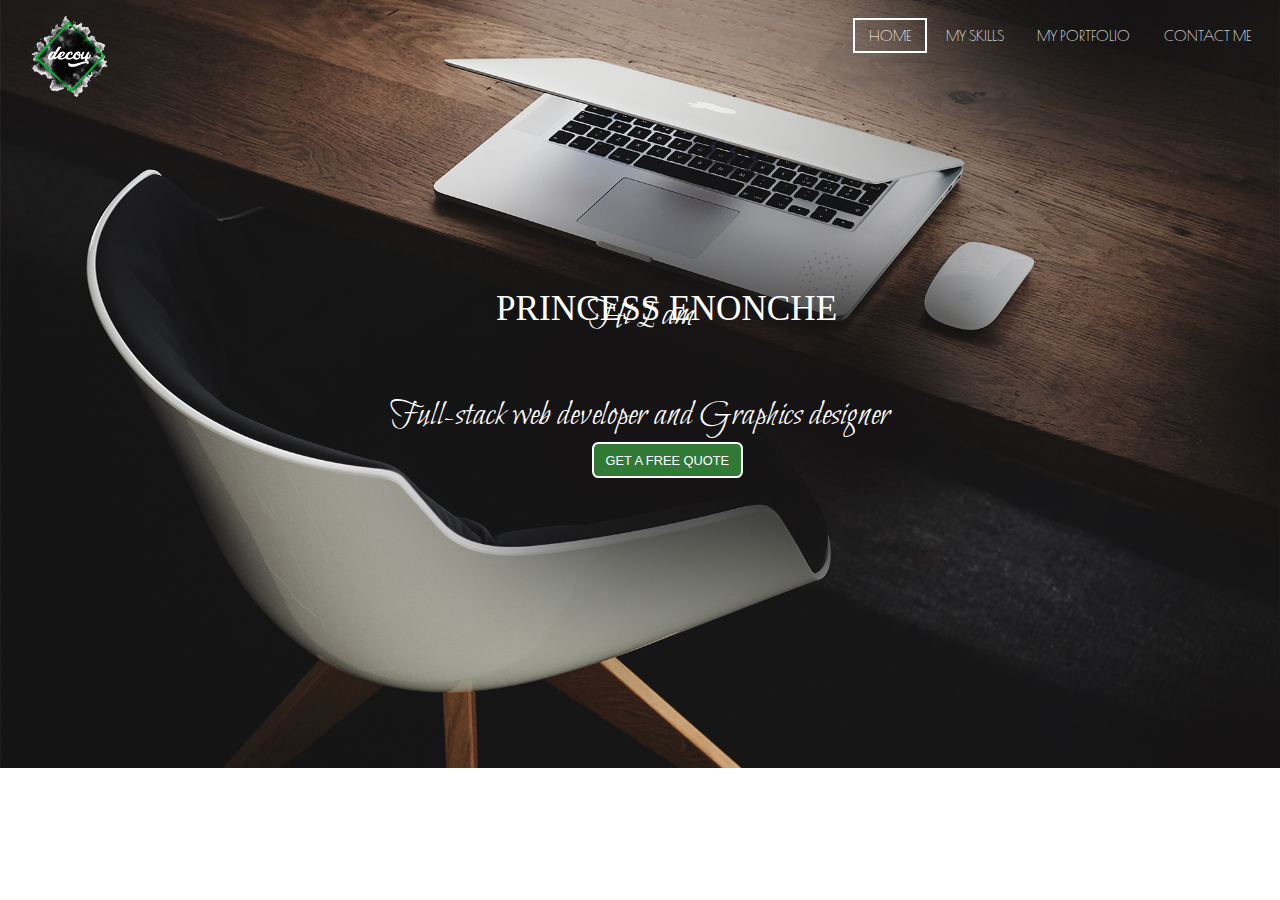
<file: index.html>
<!DOCTYPE html>
<html lang="en">
<head>
    <title>Princess portfolio</title>
    <script src="assets portfolio/js/jquery-3.5.0.min.js"></script>
    <link href="https://fonts.googleapis.com/css?family=Poiret+One" rel="stylesheet">
    <link href="https://fonts.googleapis.com/css?family=Bilbo+Swash+Caps" rel="stylesheet">
    <link rel="stylesheet" href="assets portfolio/portcss/bootstrap.min.css">
    <link href="assets portfolio/portcss/portfolio.css" rel="stylesheet">
    <link rel="stylesheet" href="https://stackpath.bootstrapcdn.com/font-awesome/4.7.0/css/font-awesome.min.css">
    
</head>
<body>
    <header>
        <div class="container">
            <div class="logo">
                <img src="assets portfolio/images/dec png.png">
            </div>
            <!-- <div class="menu icon">
                <i class="fa far-bars fa-2x"></i>
            </div> -->
            <ul class="navi">
                <li class="activate"><a href="">HOME</a></li>
                <li><a href="skills.html">MY SKILLS</a></li>
                <li><a href="">MY PORTFOLIO</a></li>
                <li><a href="contactme.html">CONTACT ME</a></li>
            </ul>
        </div>

    </header>
         </div>
    <div class="h-one">
        <h1> Princess Enonche</h1>
            <div class="button">
                <a href="" class="btn btn-one">GET A FREE QUOTE</a>

            </div>
    </div>
    <div class="wrap">
        <h3> Hi I am </h3>
            <h5> Full-stack web developer and Graphics designer</h5>
    </div>
</body>
</html>
</file>
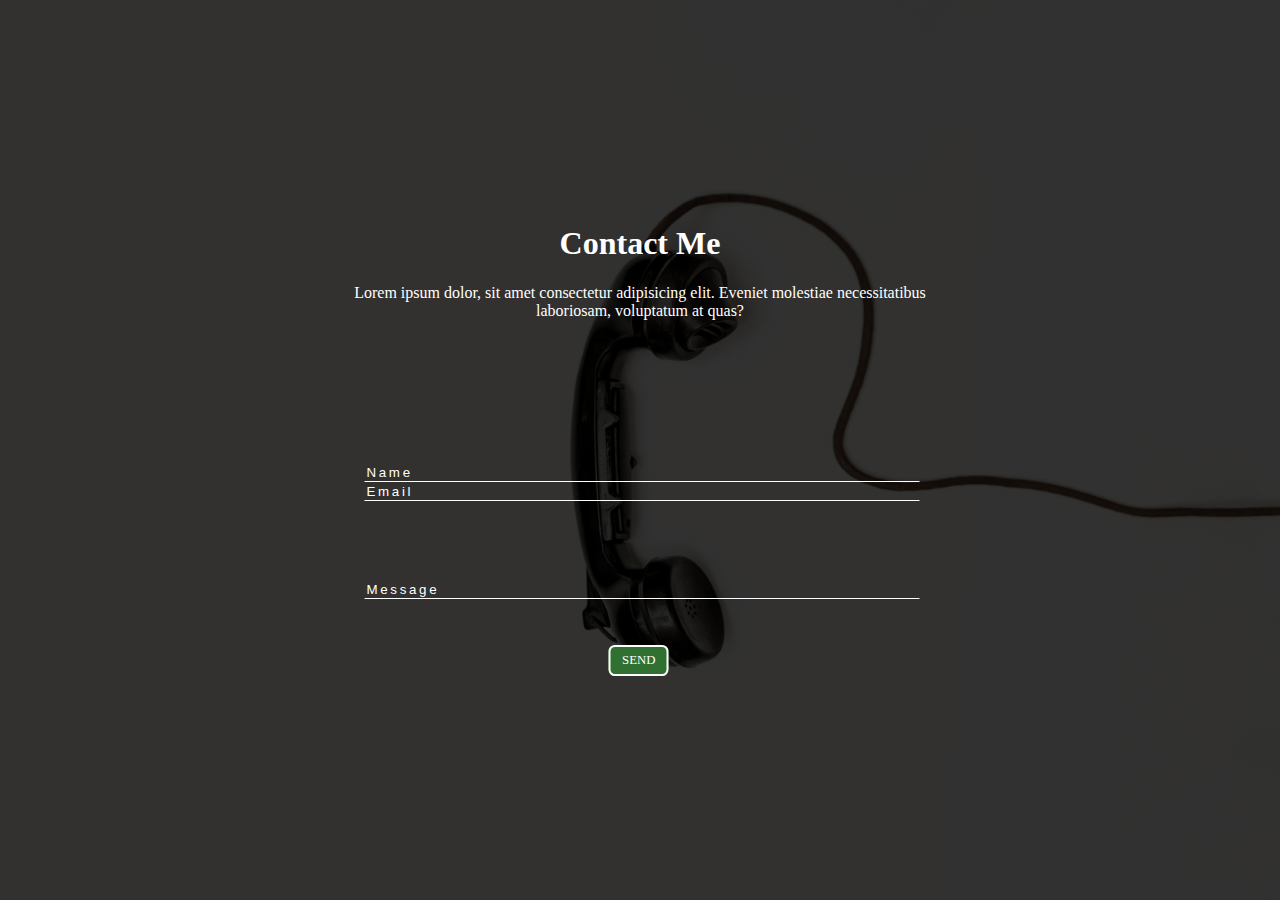
<file: contactme.html>
<!DOCTYPE html>
<html lang="en">
<head>
    <link href="assets portfolio/portcss/contactme.css" rel="stylesheet">
    <title>contact me</title>
</head>
<body>
    <div class="container">
        <h1>Contact Me</h1>
        <p>Lorem ipsum dolor, sit amet consectetur adipisicing elit. Eveniet molestiae necessitatibus
             laboriosam, voluptatum at quas?
        </p>
    </div>
    <div class="form">
        <form>
            <input type="text" placeholder="Name"/>
            <input type="email" placeholder="Email"/>
            <input type="text" id="msg" placeholder="Message"/>
            <div class="button">
                <a href="" class="btn btn-one">SEND</a>
            </div>
        </form>
    </div>
</body>
</html>
</file>
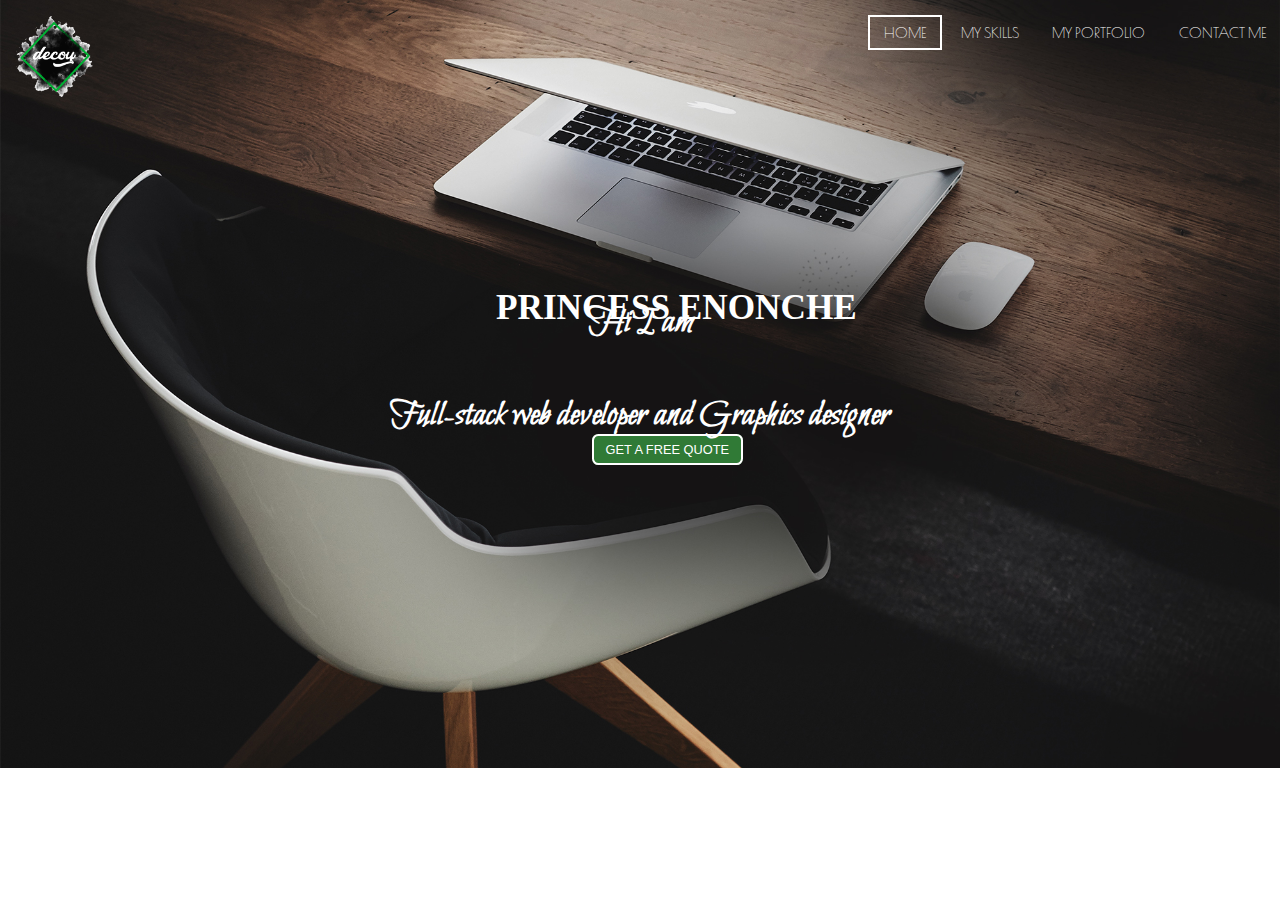
<file: indexport.html>
<!DOCTYPE html>
<html lang="en">
<head>
    <title>Princess portfolio</title>
    <link href="assets portfolio/portcss/portfolio.css" rel="stylesheet">
    <link href="https://fonts.googleapis.com/css?family=Poiret+One" rel="stylesheet">
    <link href="https://fonts.googleapis.com/css?family=Bilbo+Swash+Caps" rel="stylesheet">
    
</head>
<body>
    <header>
        <div class="container">
            <div class="logo">
                <img src="assets portfolio/images/dec png.png">
            </div>
            <ul class="navi">
                <li class="activate"><a href="">HOME</a></li>
                <li><a href="skills.html">MY SKILLS</a></li>
                <li><a href="">MY PORTFOLIO</a></li>
                <li><a href="contactme.html">CONTACT ME</a></li>
            </ul>
        </div>

    </header>
         </div>
    <div class="h-one">
        <h1> Princess Enonche</h1>
            <div class="button">
                <a href="" class="btn btn-one">GET A FREE QUOTE</a>

            </div>
    </div>
    <div class="wrap">
        <h3> Hi I am </h3>
            <h5> Full-stack web developer and Graphics designer</h5>
    </div>
</body>
</html>
</file>
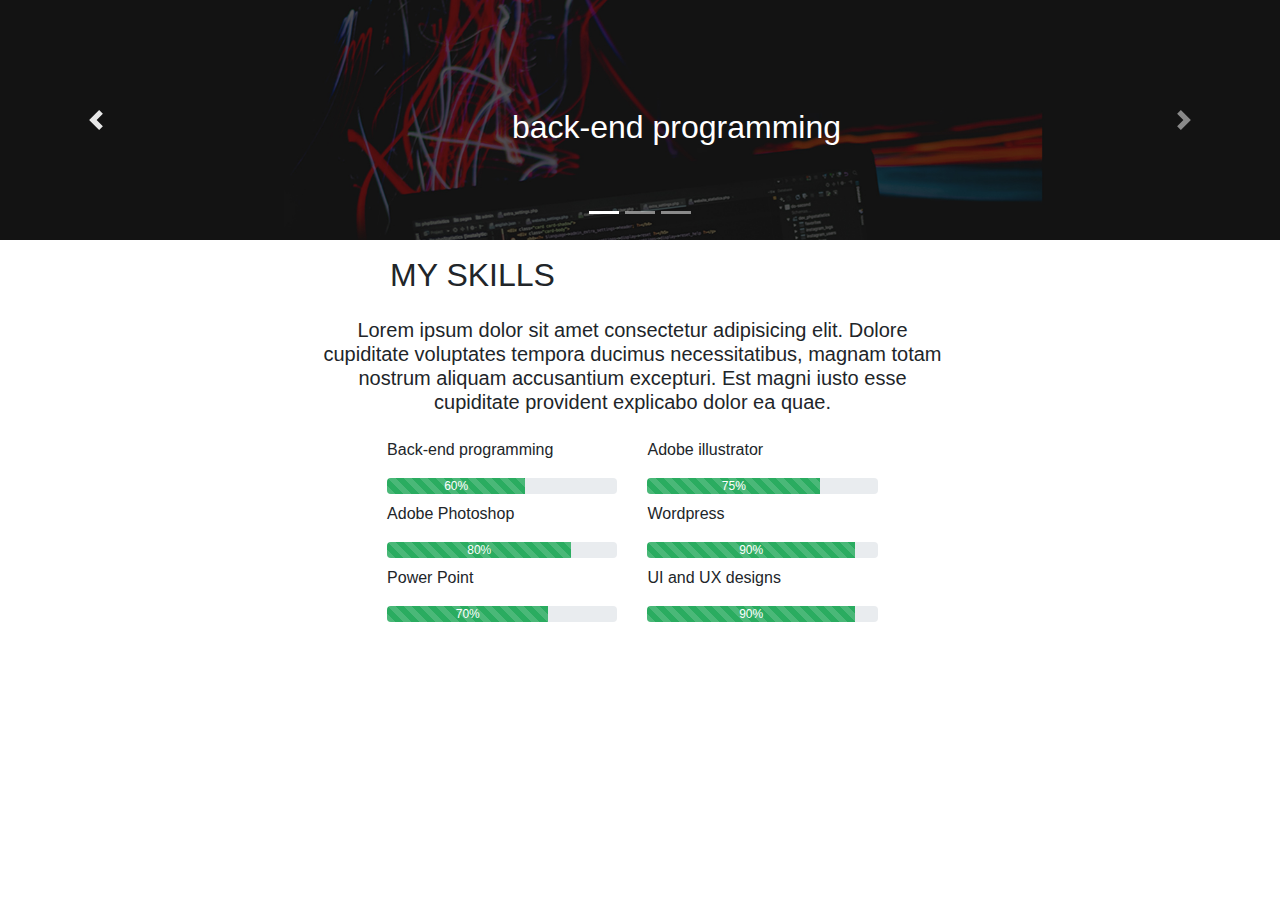
<file: skills.html>
<!DOCTYPE html>
<html lang="en">
<head>
    <title>aboutme</title>
    <link rel="stylesheet" href="assets portfolio/portcss/skills.css">
    <link rel="stylesheet" href="https://stackpath.bootstrapcdn.com/bootstrap/4.3.1/css/bootstrap.min.css">
    <script src="https://code.jquery.com/jquery-3.3.1.slim.min.js"></script>
    <script src="https://cdnjs.cloudflare.com/ajax/libs/popper.js/1.14.7/umd/popper.min.js" ></script>
    <script src="https://stackpath.bootstrapcdn.com/bootstrap/4.3.1/js/bootstrap.min.js"></script>
    <link rel="stylesheet" href="https://stackpath.bootstrapcdn.com/font-awesome/4.7.0/css/font-awesome.min.css">
</head>
<body>
  <!-- CAROUSEL and slider -->
       <div id="slider">
        <div id="headslider" class="carousel slide" data-ride="carousel">
                <ol class="carousel-indicators">
                  <li data-target="headslider" data-slide-to="0" class="active"></li>
                  <li data-target="headslider" data-slide-to="1"></li>
                  <li data-target="headslider" data-slide-to="2"></li>
                </ol>
                <!-- picture 1 -->
            <div class="carousel-inner">
                <div class="carousel-item active">
                <img src="assets portfolio/images/backend.jpg" class="d-block img-fluid" alt="full stack">
                    <div class="carosel-caption">
                        <h5> back-end programming</h5>
                    </div>
                </div>
                <!-- picture2 -->
                <div class="carousel-item">
                    <img src="assets portfolio/images/ui ux.jpg" class="img-fluid" alt="good">
                        <div class="carosel-caption">
                            <h5> UI and UX designing</h5>
                        </div>
                </div>
                <!-- picture 3 -->
                <div class="carousel-item">
                        <img src="assets portfolio/images/graphic.jpg" class="img-fluid" alt="Graphics">
                        <div class="carosel-caption">
                                <h5> Graphics designs</h5>
                        </div>
                      </div>
                <a class="carousel-control-prev" href="headslider" role="button" data-slide="prev">
                  <span class="carousel-control-prev-icon" aria-hidden="true"></span>
                  <span class="sr-only">Previous</span>
                </a>
                <a class="carousel-control-next" href="headslider" role="button" data-slide="next">
                  <span class="carousel-control-next-icon" aria-hidden="true"></span>
                  <span class="sr-only">Next</span>
                </a>
         </div>
    
    </div>
    <!-- about -->
    <section id="about">
    <div class="wrap">
    <div class="row">
    <div class="col-md-6">
    <h2 class="text-center pb-7">MY SKILLS</h2>
    
<section id="about">
    <h5 class="text-center pb-3">Lorem ipsum dolor sit amet consectetur adipisicing elit. Dolore
         cupiditate
         voluptates tempora ducimus necessitatibus, magnam totam nostrum aliquam
         accusantium excepturi. Est magni iusto esse cupiditate provident explicabo dolor ea quae.</h5>
    <div class="container">
        <div class="row">
            <div class="col-12 col-md-6 col-lg-5 offset-lg-1">
                <p>Back-end programming</p>
                <div class="progress mb-2">
                    <div class="progress-bar progress-bar-striped progress-bar-animated" role="progressbar"
                     aria-valuenow="25" aria-valuemin="0" aria-valuemax="100" style="width: 60%">60%
                    </div>
                    <!-- <p>Adobe Photoshop</p>    -->
                </div>
                <p>Adobe Photoshop</p>
                <div class="progress mb-2">
                    <div class="progress-bar progress-bar-striped progress-bar-animated" role="progressbar" 
                    aria-valuenow="25" aria-valuemin="0" aria-valuemax="100" style="width: 80%">80%</div>
                </div>
                <p>Power Point</p>
                <div class="progress mb-2">
                    <div class="progress-bar progress-bar-striped progress-bar-animated" role="progressbar"
                     aria-valuenow="25" aria-valuemin="0" aria-valuemax="100" style="width: 70%">70%</div>
                </div>
            </div>
            <div class="col-12 col-md-6 col-lg-5">
                    <p>Adobe illustrator</p>
                <div class="progress mb-2">
                    <div class="progress-bar progress-bar-striped progress-bar-animated" role="progressbar"
                     aria-valuenow="25" aria-valuemin="0" aria-valuemax="100" style="width: 75%">75%</div>
                </div>
                <p>Wordpress</p>
                <div class="progress mb-2">
                    <div class="progress-bar progress-bar-striped progress-bar-animated" role="progressbar" 
                    aria-valuenow="25" aria-valuemin="0" aria-valuemax="100" style="width: 90%">90%</div>
                </div>
                <p>UI and UX designs</p>
                <div class="progress">
                    <div class="progress-bar progress-bar-striped progress-bar-animated" role="progressbar" 
                    aria-valuenow="25" aria-valuemin="0" aria-valuemax="100" style="width: 90%">90%</div>
                </div>
            </div>
        </div>
    </div>
</section>
</section>
</body>
</html>
</file>
<file: assets portfolio/portcss/portfolio.css>
*
{
    margin: 0;
    padding: 0;
}
body{
    margin: 0;
    padding: 0;
    background-image: url("../images/2nd\ new.jpg");
    height: 100%;
    background-size: cover;
    position: center;
    background-repeat: no-repeat;
}
header{
    height:100% ;
    background-size: cover;
    background-position: center;
}
html{
    overflow-x: hidden;
}
.navi{
    float:right;
    list-style: none;
    margin-top: 1.5em;
}
.navi li{
    display: inline;
}
.navi li a{
    color: white;
    text-decoration: none;
    padding:0.5em 1em;
    font-family: 'Poiret One', cursive;
    font-size: 0.9em;
}
.navi li.activate a
{
    border: 0.2em solid white;
}
.navi li a:hover{
    border: 0.2em solid white;
    cursor: pointer;
}
.logo img {
    width: 5em;
    height: auto;
    margin-top: 1em;
    position: relative;
    left: 1em;
    float: left;
}
body{
    font-family: Arial, Helvetica, sans-serif;
}
.container{
    /* color: white; */
    max-width: 112em;
    margin:auto;
}
.h-one{
    position: absolute;
    width: 112em;
    margin-left:31em ;
    margin-top: 18em; 
}
h1{
    color: white;
    text-transform: uppercase;
    font-size: 2.2em;
    font-family: Cambria, Cochin, Georgia, Times, 'Times New Roman', serif

}
.button{
    margin-top: 7em;
    margin-left: 6em;
}
.btn {
    border: 0.2em solid white;
    padding: 0.5em 0.9em;
    color:white;
    text-decoration: none; 
    margin-right:0.2em;
    font-size: 0.8em;
    border-radius: 0.5em;
    text-align: center;
}
.btn-one{
    background-color: rgb(48, 122, 54);
}
.wrap{
    text-align: center;
    position: absolute;
    top: 20%;
    left: 50%;
    transform: translate(-50%, -50%);
}
h3{position: relative;
    top: 4.5em;
    color: white;
    font-family: 'Bilbo Swash Caps', cursive;
    font-size: 2.3em;
    

    
}
.wrap h5{
    position: relative;
    top: 5.8em;
    /* padding-top: 2em; */
    /* margin-left: 11.5em;  */
    color: white;
    font-size: 2.3em;
    font-family: 'Bilbo Swash Caps', cursive;
}
</file>
<file: assets portfolio/portcss/contactme.css>
body{
    margin:0;
    padding: 0;
    width: 100%;
}
body{
    width: 100%; 
    height:100vh; 
    background-image:url(../images/phone.jpg); 
    background-size: cover;
    position: center;
    background-repeat: no-repeat;
}
.container{
    text-align: center;
    position: absolute;
    top: 30%;
    left: 50%;
    transform: translate(-50%, -50%);
}
.container h1{
    color: white;
}
.container p{
    color: white;
}
.form{
    position: absolute;
    top: 60%;
    left: 50%;
    transform: translate(-50%, -50%);
    text-align: center;

}
input{
    width: 100%;
    margin: 0em, 10em;
    background: rgba(0,0,0,0);
    border:none;
    border-bottom: 0.1em solid white;
}
::-webkit-input-placeholder{
    color:white;
    font-size: 1em;
    letter-spacing: 0.2em;
}
#msg {
    margin-top: 6em;
}
.btn {
    border: 0.2em solid white;
    padding: 0.5em 0.9em;
    color:white;
    text-decoration: none; 
    margin-right:0.2em;
    font-size: 0.8em;
    border-radius: 0.5em;
    text-align: center;
    background-color: rgb(48, 112, 48);
}
.btn{
    position: relative;
    top: 4em;
}
</file>
<file: assets portfolio/portcss/skills.css>
body{
    margin:0;
    padding: 0;
    width: 100%;
}
#slider{
width: 100%;
height: 0;
}
.carosel-caption{
    position: absolute;
    top: 45%;
    bottom: initial!important;
    left: 40%;
}
.carousel-item {
    max-height:15em;
    margin: 0 auto;
}
.carosel-caption h5{
    color: white;
    font-size: 2em;
}
.carousel-indicators{
    color:white;
}
/* about section */
#about{
    padding-top: 1em;
    padding-bottom: 1em;
    position: relative;
    left: 10em;
    /* text-align: center;
    /* position: absolute; */
    /* top: 30%;
    left: 50%;
    transform: translate(-50%, -50%); */ 

}
.h2 {
    position: relative;
    left: 15em !important;

}
/* .btn-sm {
    margin-top: 1em;
    margin-bottom: 1em;
    border-color: rgb(243, 250, 243) !important;
    background-color: rgb(74, 134, 74) !important; 
    font-size: 1em; */


.contents{
    padding-top: 10em;
    max-width: 35em;

}
.progress1{
    width:50%;
}
.progress-bar {
    background-color: rgb(42, 172, 96) !important;

}
</file>
